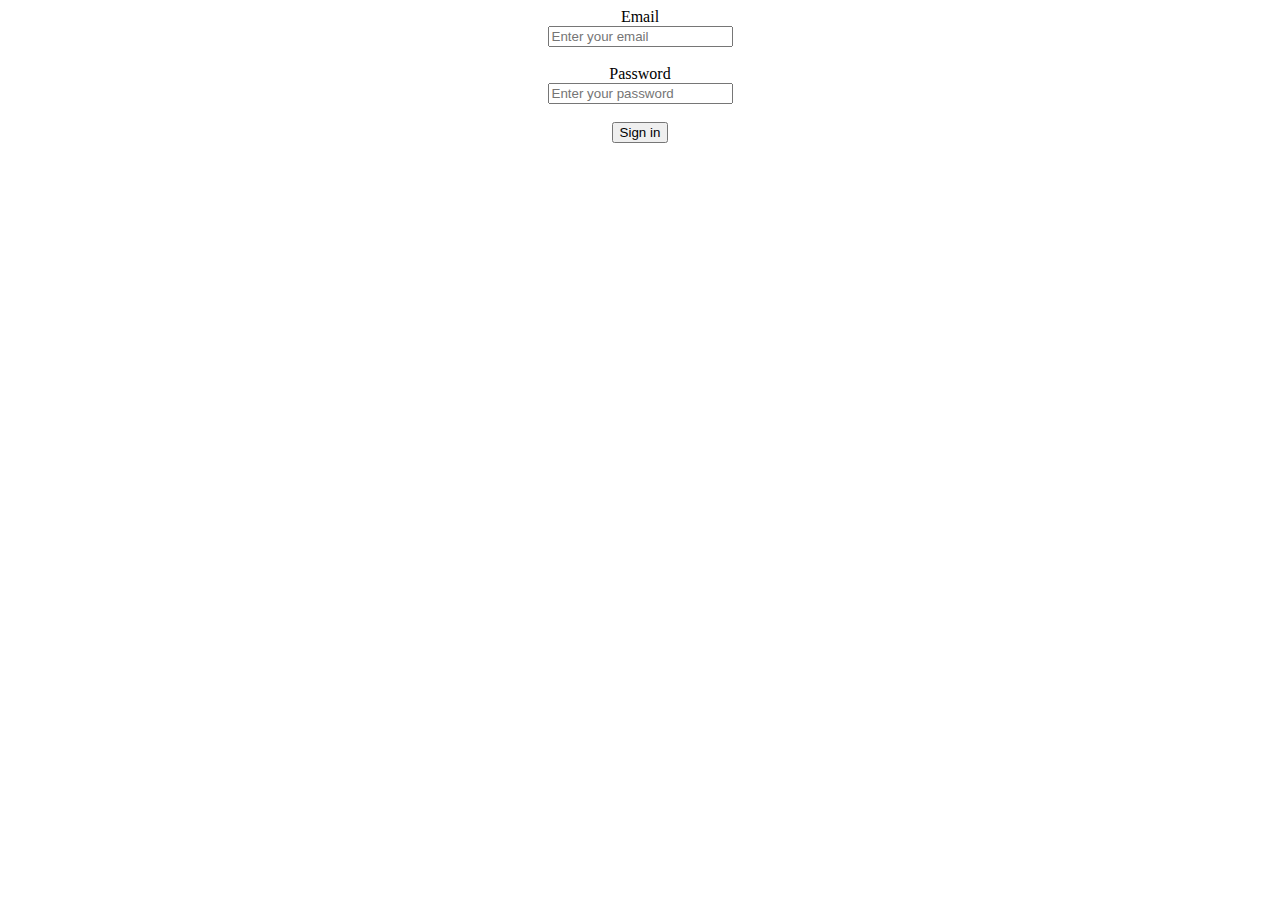
<file: Email/index.html>
<!DOCTYPE html>
<html lang="en">
<head>
    <meta charset="UTF-8">
    <meta http-equiv="X-UA-Compatible" content="IE=edge">
    <meta name="viewport" content="width=device-width, initial-scale=1.0">
    <title>Lesson 4</title>
    <style>
        .sign-in {
            text-align: center;
        }
    </style>
</head>
<body>
    <div class="sign-in">
        <form action="send.php" name="Registration" method="post">
    <label for="E-mail">Email</label>
</br>
    <input id="E-mail" type="email" name="mail" maxlength="100" placeholder="Enter your email">
</br>
</br>
   <label for="Password">Password</label>
</br>
   <input id="Password" type="password" placeholder="Enter your password">
</br>
</br>
<button type="submit">Sign in</button>
</form>
</div>
</body>
</html>
</file>
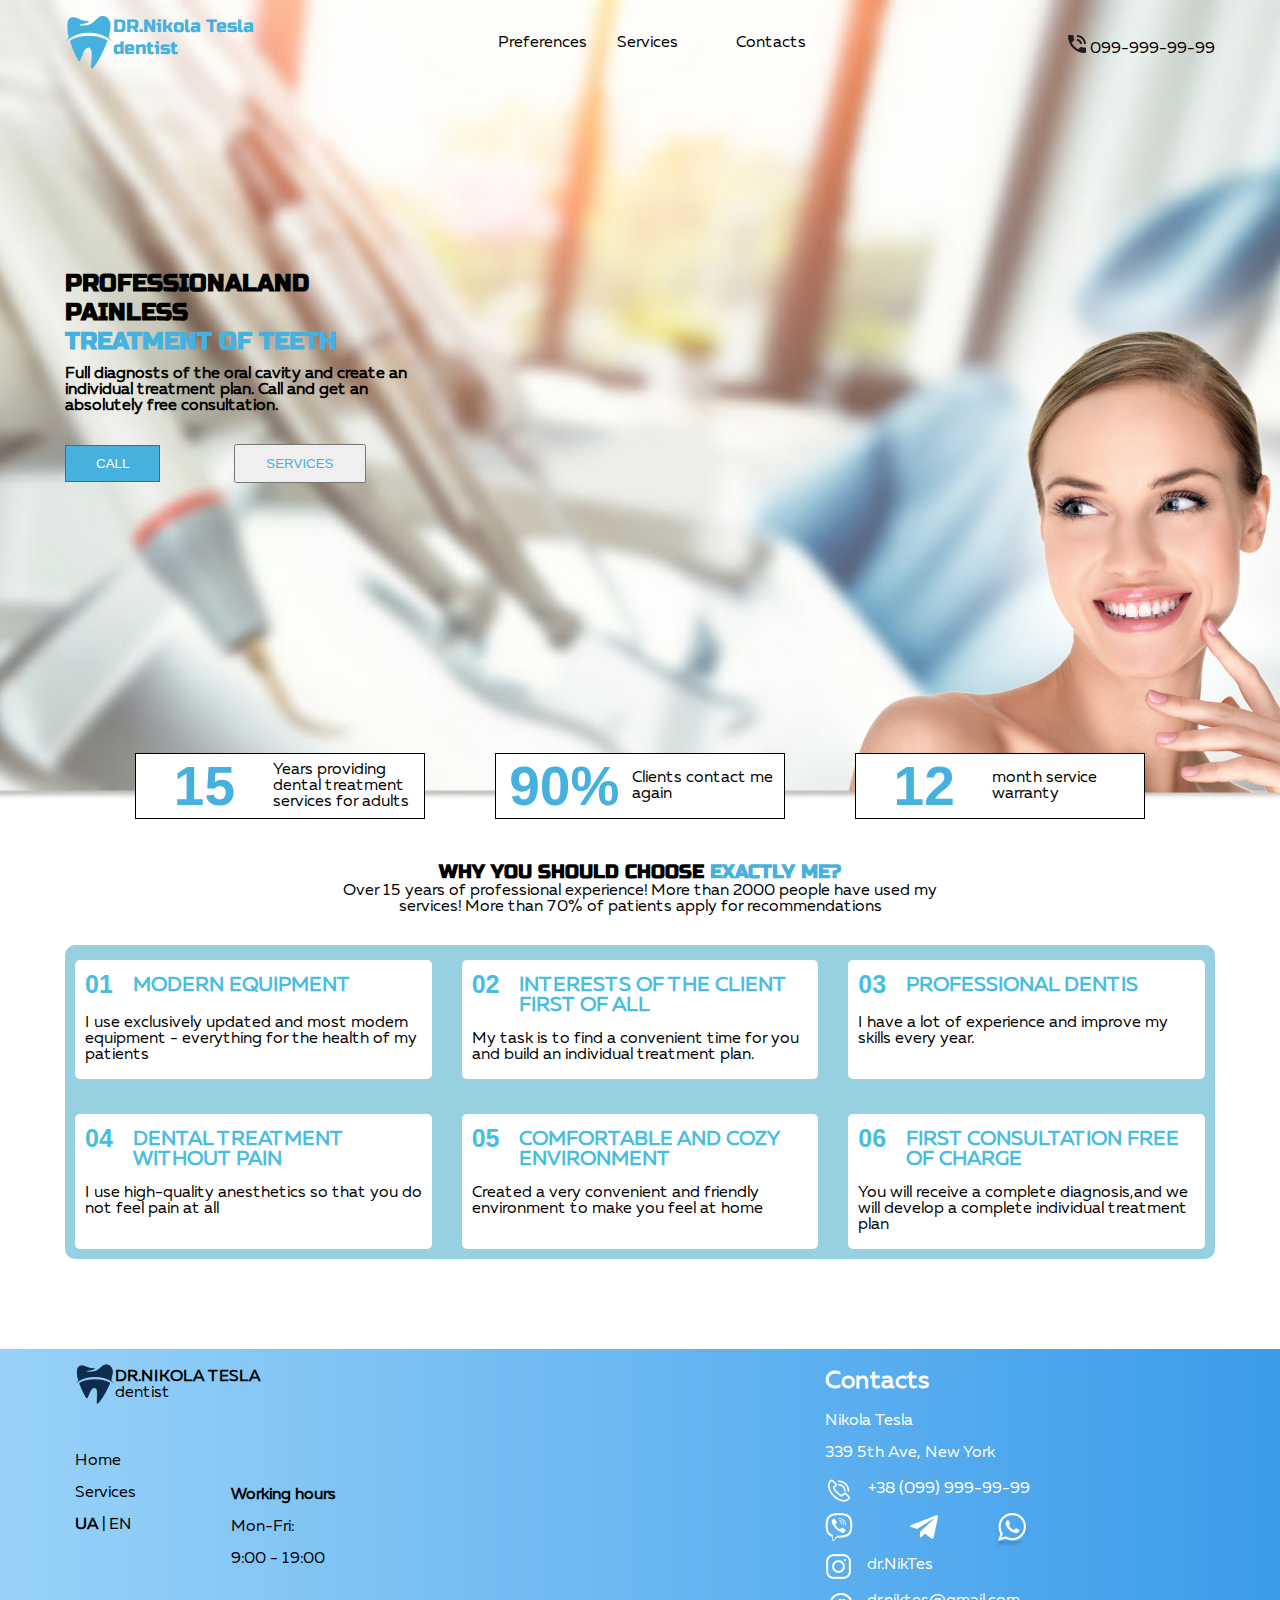
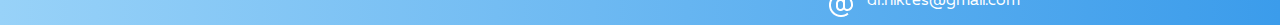
<file: lesson 10/index.html>
<!DOCTYPE html>
<html lang="en">
<head>
    <meta charset="UTF-8">
    <meta http-equiv="X-UA-Compatible" content="IE=edge">
    <meta name="viewport" content="width=device-width, initial-scale=1.0">
    <link rel="preconnect" href="https://fonts.googleapis.com">
    <link rel="preconnect" href="https://fonts.gstatic.com" crossorigin>
    <link href="https://fonts.googleapis.com/css2?family=Russo+One&display=swap" rel="stylesheet">
    <link rel="stylesheet" href="src/style.css">
    <link rel="stylesheet" href="src/styleregular.css">
    <title>Dentist</title>
</head>
<body>
 <div class="first-screen">
   <div class="text">
      <div class="picture">
   </div>
    <div class="logo">
 <img src="src/img/logo.png" alt="logo">
       <p class="name_logo"> DR.Nikola Tesla
        </br>dentist
      </p>
     </div>
     <div class="menu">
      <div><a  href="#">Preferences</a></div>
        <div><a href class>Services</a></div>
        <div><a href ="#">Contacts</a></div>
     </div>
     <div class="contacts">
        <img src="src/img/phone.svg" alt="phone">
        <a href="#">099-999-99-99</a>
     </div>
     <div class="block-2">
     <section class="heading">
      <h1>Professionaland 
         </br> Painless
      </br>
         <span class="blue">treatment of teeth</span>
      </h1>
<p class="head-info">Full diagnosts of the oral cavity and create an individual treatment plan. Call and get an absolutely free consultation.</p>
    <button class="btn-1">
      <a href="#">Call</a>
   </button>
   <button class="btn-2">
      <a href="#">SERVICES</a>
   </button>
</section> 

<div class="container-card">
   <div class="card-1">
     <p class="card-st1">15</p>
     <p class="card-st2">Years providing dental treatment services for adults</p>
   </div>
   <div class="card-2">
     <p class="card-st3">90%</p>
     <p class="card-st4">Clients contact me again</p>
   </div>
   <div class="card-3">
     <p class="card-st5">12</p>
     <p class="card-st6">month service warranty</p>
   </div>
  </div>
   </div>
</div>
 </div> 
 <div class="container-info">
   <div class="second-screen">
<div class="information">
   <p class="info-header">WHY YOU SHOULD CHOOSE 
<span>EXACTLY ME?</span>
   </p>
   <p class="info-txt">Over 15 years of professional experience! More than 2000 people have used my services!
       More than 70% of patients apply for recommendations
   </p>
</div>
   <div class="information-area">
      <div class="info-card1">
        <div class="cardboard-1"> 
         <p class="num-1">01</p> 
         <p class="subheader-1">MODERN  EQUIPMENT</p>
         </div>
         <p class="zone-1">I use exclusively updated and most modern equipment - everything for the health of my patients
         </p>
      </div>
      <div class="info-card2">
         <div class="cardboard-2">
         <p class="num-2">02</p>
         <p class="subheader-2">INTERESTS OF THE CLIENT FIRST OF ALL</p>
      </div>
         <p class="zone-2">My task is to find a convenient time for you and build an individual treatment plan.
         </p>
      </div>
      <div class="info-card3">
         <div class="cardboard-3">
         <p class="num-3">03</p>
         <p class="subheader-3">PROFESSIONAL DENTIS</p>
      </div>
         <p class="zone-3">I have a lot of experience and improve my skills every year.
         </p>
      </div>
      <div class="info-card4">
         <div class="cardboard-4">
         <p class="num-4">04</p>
         <p class="subheader-4">DENTAL TREATMENT WITHOUT PAIN</p>
      </div>
         <p class="zone-4">I use high-quality anesthetics so that you do not feel pain at all
         </p>
      </div>
      <div class="info-card5">
         <div class="cardboard-5">
         <p class="num-5">05</p>
         <p class="subheader-5">COMFORTABLE AND COZY ENVIRONMENT </p>
      </div>
         <p class="zone-5">Created a very convenient and friendly environment to make you feel at home
         </p>
      </div>
      <div class="info-card6">
         <div class="cardboard-6">
         <p class="num-6">06</p>
         <p class="subheader-6">FIRST CONSULTATION FREE OF CHARGE </p>
      </div>
         <p class="zone-6">You will receive a complete diagnosis,and we will develop a complete individual treatment plan
         </p>
      </div>
   </div>
</div>
</div>
<footer>
   <div class="footer-general">
   <div class="footer-first">
<div class="logo-footer">
   <img src="./src/img/tooth.png" alt="logo-tooth" width="50px">
   <p class="name-of-logo">DR.NIKOLA TESLA
   </br> <span class="smaller-lg">dentist</span>
   </p>
</div>
<div class="footer-info">
<div class="connection">
   <p class="home">Home</p>
   <p class="services">Services</p>
   <p class="language"><span class="lg-bold">UA </span>| EN</p>
</div>
<div class="work-info">
   <Span class="work-header">Working hours</Span>
   <p class="day">Mon-Fri:</p>
   <p class="hours">9:00 - 19:00</p>
</div>
</div>
</div>
<div class="footer-second">
   <h2>Contacts</h2>
   <p>Nikola Tesla</p>
   <p>339 5th Ave, New York</p>
   <div class="phones">
   <p class="phone-img"><img src="./src/img/phone.png" alt="telephone"></p> <p class="phone-num"> +38 (099) 999-99-99</p>
</div>
   <div class="image">
      <div><img src="./src/img/viber.png" alt="viber"></div>
      <div><img src="./src/img/telegram.png" alt="telegram"></div>
      <div><img src="./src/img/whatsapp.png" alt="Whatsapp"></div>
   </div>
   <div class="instagram">
      <p class="insta-img"><img src="./src/img/instagram.png" alt="instagram"></p>
      <p class="insta-name">dr.NikTes</p>
   </div>
   <div class="e-mail">
      <p class="mail-img"><img src="./src/img/email.png" alt="e-mail"></p>
      <p class="mail-name">dr.niktes@gmail.com</p>
   </div>
</div>
</div>
</footer>
</body>
</html>
</file>
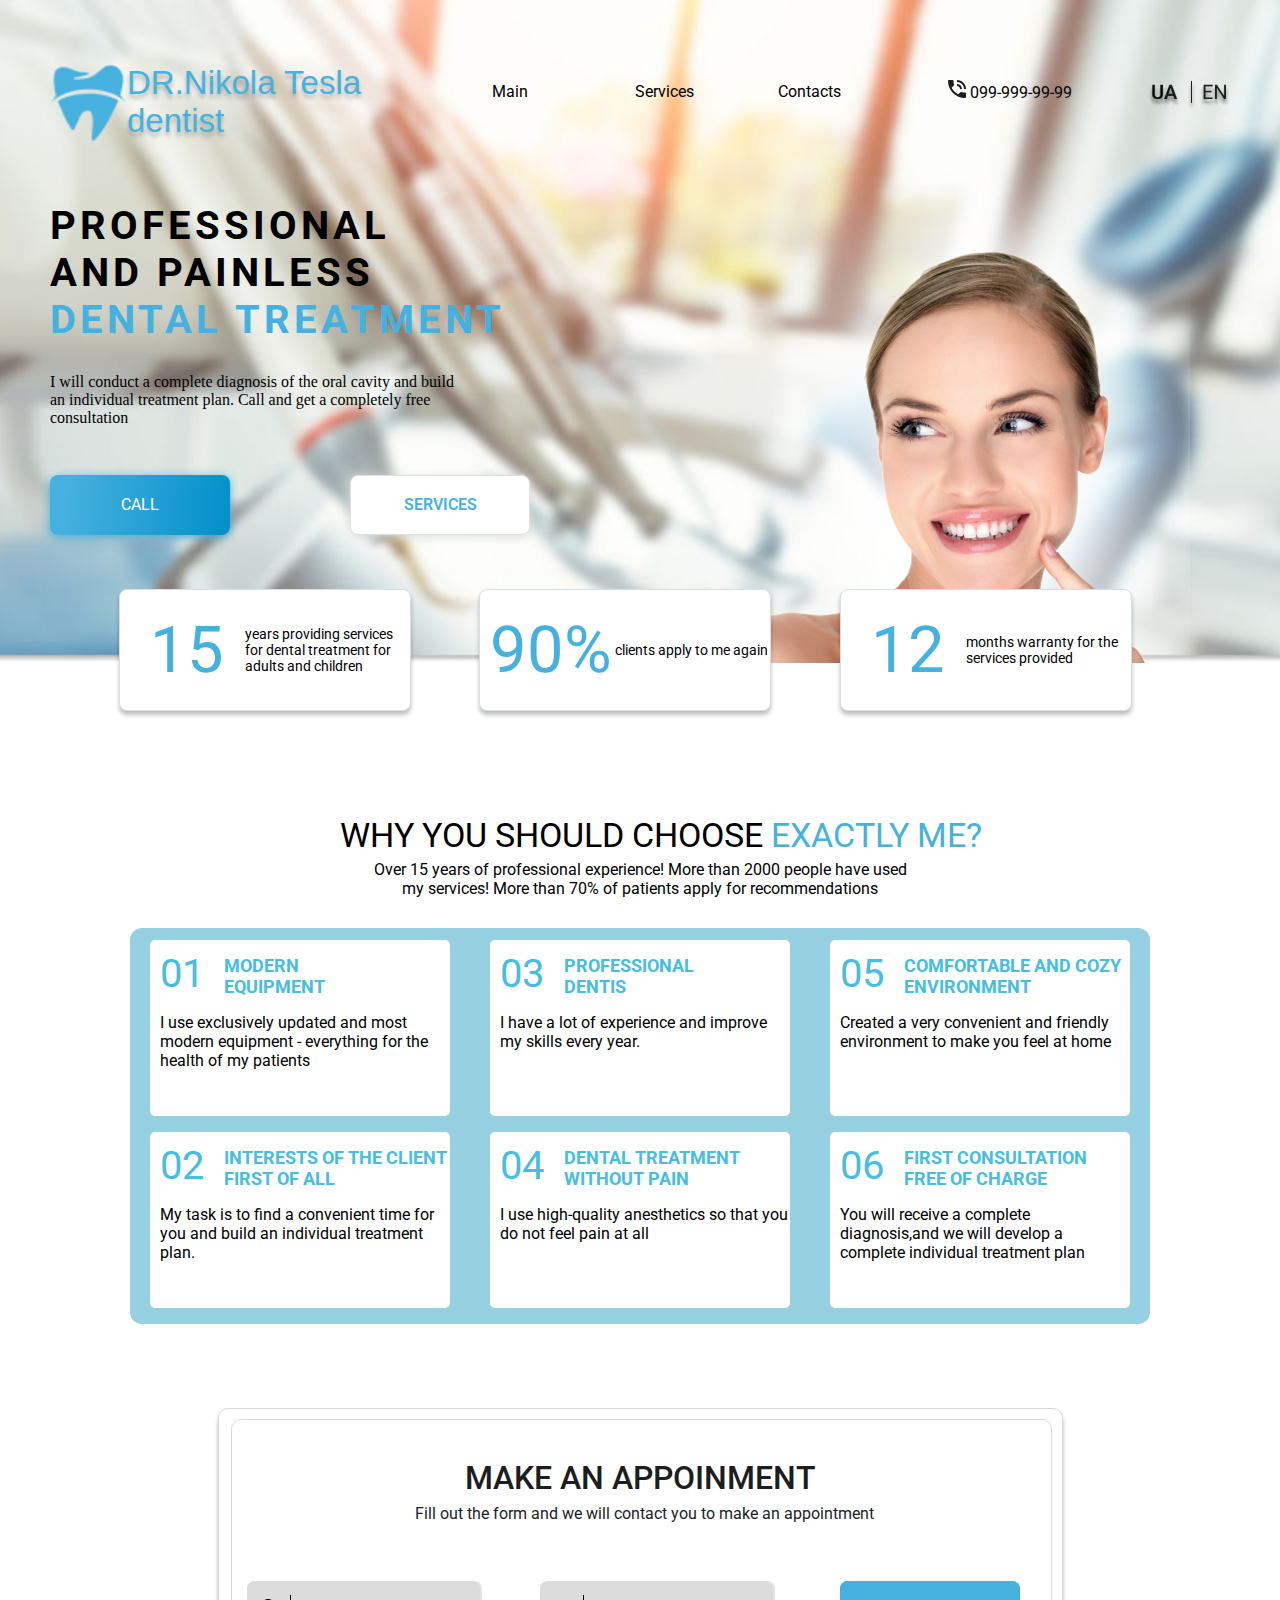
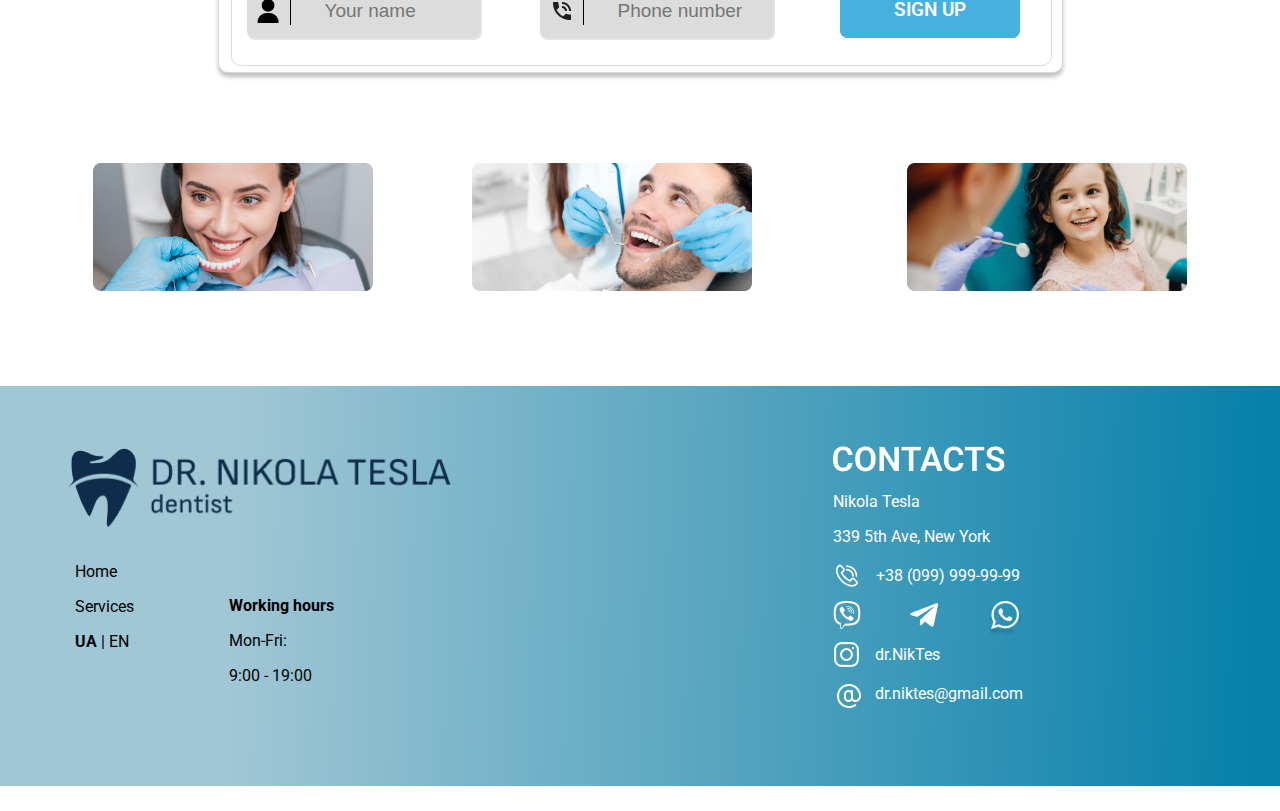
<file: lesson12/index.html>
<!DOCTYPE html>
<html lang="en">
<head>
    <meta charset="UTF-8">
    <meta http-equiv="X-UA-Compatible" content="IE=edge">
    <meta name="viewport" content="width=device-width, initial-scale=1.0">
    <link rel="preconnect" href="https://fonts.googleapis.com">
    <link rel="preconnect" href="https://fonts.gstatic.com" crossorigin>
    <link href="https://fonts.googleapis.com/css2?family=Russo+One&display=swap" rel="stylesheet">
    <link rel="stylesheet" href="src/style.css">
    <link rel="stylesheet" href="src/styleregular.css">
    <link rel="preconnect" href="https://fonts.googleapis.com"><link rel="preconnect" href="https://fonts.gstatic.com" crossorigin><link href="https://fonts.googleapis.com/css2?family=Montserrat&family=Roboto:wght@400;500;700&display=swap" rel="stylesheet">
    <title>Dentist</title>
</head>
<body>
 <div class="first-screen">
   <div class="picture">
   </div>
   <div class="text">
      
    <div class="logo">
    <img class="teath-logo" src="src/img/logo.png" alt="logo" >
       <p class="name_logo"> DR.Nikola Tesla
        </br><span class="logo_smaller">dentist</span>
      </p>
     </div>
     <div class="menu">
      <div><a  href="#">Main</a></div>
        <div><a href class>Services</a></div>
        <div><a href ="#">Contacts</a></div>
     </div>
     <div class="contacts">
        <img src="src/img/phone.svg" alt="phone">
        <a href="#">099-999-99-99</a>
     </div>
     <div class="language_panel">
      <img src="./src/img/Languages.png" alt="language">
      <!-- <p class="lg_option"><span class="lg-bold">UA </span>| EN</p> -->
     </div>
     <div class="block-2">
     <section class="heading">
      <h1>Professional 
         </br>and Painless
      </br>
         <span class="blue">dental treatment</span>
      </h1>
   </section> 
      <section class="heading-info">
<p class="head-info">I will conduct a complete diagnosis of the oral cavity and build 
   an individual treatment plan. Call and get a completely free consultation</p>
</section>
<div class="block-button">
   <div class="button-1">
      <button class="btn-1">
      <a href="#">Call</a>
   </button>
   </div>
   <div class="button-2">
      <button class="btn-2">
      <a href="#">SERVICES</a>
   </button> </div>  
</div>
<div class="block-button-ukr">
   <div class="button-1-ukr">
      <button class="btn-1">
      <a href="#">Зателефонувати</a>
   </button>
   </div>
   <div class="button-2-ukr">
      <button class="btn-2">
      <a href="#">Послуги</a>
   </button> </div>  
</div>


<div class="container-card">
   <div class="card-1">
     <p class="card-st1">15</p>
     <p class="card-st2">years providing services for dental treatment for adults and children</p>
   </div>
   <div class="card-2">
     <p class="card-st3">90%</p>
     <p class="card-st4">clients apply
      to me again</p>
   </div>
   <div class="card-3">
     <p class="card-st5">12</p>
     <p class="card-st6">months warranty
      for the services
      provided</p>
   </div>
  </div>
   </div>
</div>
 </div> 
 <div class="container-info">
   <div class="second-screen">
<div class="information">
   <p class="info-header">WHY YOU SHOULD CHOOSE 
<span>EXACTLY ME?</span>
   </p>
   <p class="info-txt">Over 15 years of professional experience! More than 2000 people have used my services!
       More than 70% of patients apply for recommendations
   </p>
</div>
   <div class="information-area">
      <div class="info-card1">
        <div class="cardboard-1"> 
         <p class="num-1">01</p> 
         <p class="subheader-1">MODERN  </br>EQUIPMENT</p>
         </div>
         <p class="zone-1">I use exclusively updated and most modern equipment - everything for the health of my patients
         </p>
      </div>
      <div class="info-card2">
         <div class="cardboard-2">
         <p class="num-2">02</p>
         <p class="subheader-2">INTERESTS OF THE CLIENT FIRST OF ALL</p>
      </div>
         <p class="zone-2">My task is to find a convenient time for you and build an individual treatment plan.
         </p>
      </div>
      <div class="info-card3">
         <div class="cardboard-3">
         <p class="num-3">03</p>
         <p class="subheader-3">PROFESSIONAL </br> DENTIS</p>
      </div>
         <p class="zone-3">I have a lot of experience and improve my skills every year.
         </p>
      </div>
      <div class="info-card4">
         <div class="cardboard-4">
         <p class="num-4">04</p>
         <p class="subheader-4">DENTAL TREATMENT WITHOUT PAIN</p>
      </div>
         <p class="zone-4">I use high-quality anesthetics so that you do not feel pain at all
         </p>
      </div>
      <div class="info-card5">
         <div class="cardboard-5">
         <p class="num-5">05</p>
         <p class="subheader-5">COMFORTABLE AND COZY ENVIRONMENT </p>
      </div>
         <p class="zone-5">Created a very convenient and friendly environment to make you feel at home
         </p>
      </div>
      <div class="info-card6">
         <div class="cardboard-6">
         <p class="num-6">06</p>
         <p class="subheader-6">FIRST CONSULTATION FREE OF CHARGE </p>
      </div>
         <p class="zone-6">You will receive a complete diagnosis,and we will develop a complete individual treatment plan
         </p>
      </div>
   </div>
   <div class="appoinment">
      <div class="appoinment-box">
         <p class="header-appoinment">Make an appoinment</p>
         <p class="subheader-appoinment">Fill out the form and we will contact you to make an appointment</p>
        <div class="input-style">
        <div class="input-name">
         <img src="./src/img/user 4.png" alt="user" class="user">
         <img src="./src/img/Line 12.png" alt="line" class="line">
         <input type="text" class="Your name" placeholder="Your name"></div>
         <div class="input-number">
            <img src="./src/img/-phone-in-talk_90490 4.png" alt="phone" class="phone">
            <img src="./src/img/Line 12.png" alt="line" class="line">
            <input type="tel" class="number" placeholder="Phone number"></div>

         <div class="appoinment-button">
            <button class="appoinment-btn">Sign Up</button>
         </div>
      </div>
      </div>
      </div>
      <div class="pictures">
         <div class="women">
            <img src="./src/img/Rectangle 16.png" alt="woman">
         </div>
         <div class="men">
            <img src="./src/img/Rectangle 18.png" alt="girl">
         </div>
         <div class="girl">
            <img src="./src/img/Rectangle 19.png" alt="man">
     </div>
   </div>
</div>
</div>
<footer>
   <div class="footer-general">
   <div class="footer-first">
<div class="logo-footer">
   <img src="./src/img/Logo (1).png" alt="logo-tooth" width="425px" height="90px">
</div>
<div class="mobile-logo">
   <img src="./src/img/Logo mobile footer.png" alt="mobile-logo">
</div>
<div class="footer-info">
<div class="connection">
   <p class="home">Home</p>
   <p class="services">Services</p>
   <p class="language"><span class="lg-bold">UA </span>| EN</p>
</div>
<div class="work-info">
   <Span class="work-header">Working hours</Span>
   <p class="day">Mon-Fri:</p>
   <p class="hours">9:00 - 19:00</p>
</div>
</div>
</div>
<div class="footer-second">
   <img src="./src/img/CONTACTS.png" alt="contacts">
   <p>Nikola Tesla</p>
   <p>339 5th Ave, New York</p>
   <div class="phones">
   <p class="phone-img"><img src="./src/img/phone.png" alt="telephone"></p> <p class="phone-num"> +38 (099) 999-99-99</p>
</div>
   <div class="image">
      <div><img src="./src/img/viber.png" alt="viber"></div>
      <div><img src="./src/img/telegram.png" alt="telegram"></div>
      <div><img src="./src/img/whatsapp.png" alt="Whatsapp"></div>
   </div>
   <div class="instagram">
      <p class="insta-img"><img src="./src/img/instagram.png" alt="instagram"></p>
      <p class="insta-name">dr.NikTes</p>
   </div>
   <div class="e-mail">
      <p class="mail-img"><img src="./src/img/email.png" alt="e-mail"></p>
      <p class="mail-name">dr.niktes@gmail.com</p>
   </div>
</div>
</div>
</footer>
</body>
</html>
</file>
<file: lesson 10/src/style.css>
html {
font-family: 'Muller regular', sans-serif;
}
.first-screen {
    background-image: url('./img/background.jpg');
   height:800px ;
   background-size:cover;
   background-position: 85%;
   margin: 0px;
   box-sizing: border-box;
   /* display: flex; */
   
}

body {
    margin: 0px;
    height:1200px;
}

.text {
    margin: 0 auto;
    width: 1150px;  
    display: flex;
    flex-wrap: wrap;
    justify-content: space-between;
    box-sizing: border-box;

}
.logo {
    display: flex;
    margin-top: 15px;
}
logo > img {
    max-height: 50px;
}

.name_logo {
    color: #46b1de;
    font-size: 18px;
    margin: 0px;  
    font-family: 'Russo One', sans-serif; 
}

.menu {
padding-top: 35px; 
display:grid;
grid-template-columns:1fr 1fr 1fr;
gap:30px;
}

a {
    text-decoration:none;
    color:black;
}

.menu>a {
    padding: 30px;
}

.contacts {
    margin-top:35px;
}

.block-2 {
box-sizing: border-box;
width: 1150px;

}

h1,.blue {
    text-transform: uppercase;
    font-size: 24px;
    font-weight: bolder;
    margin-bottom: 0px;
}
 section >h1 >span {
    color:#46b1de;
 }

 .heading {
   width:calc(30%);
   margin-top:200px;
   
 }

 .heading h1 {
   font-family: 'Russo one', sans-serif;
 }

 .head-info {
    word-break:break-word;
    font-weight: bolder;
    margin:0px;
    padding-top: 10px;
 }

 .btn-1,.btn-2 {
    box-sizing: border-box;
 }

 .btn-1 {
    border:1px solid rgb(100, 98, 98);
    background-color: #46b1de;
    color:azure;
    text-transform: uppercase;
    padding:10px 30px;
    margin-top: 30px;
 }

 .btn-1>a {
    color:white;
 }

 .btn-2>a {
    color:#46b1de;
 }

 .btn-2 {
    color:#46b1de;
    padding:10px 30px;
    margin-top: 30px;
    margin-left: 70px;
 }

 .container-card {
    margin-top: 270px;
    display: flex;
    justify-content: space-evenly;
 }

.picture {
   background-image: url('./img/lady.png');
   width: 650px;
   height: 650px;
   position: absolute;
    top: 162px;
    left: 780px;
}

.picture > img {
   width: 650px;
   height: 650px;
}

 .card-1, .card-2, .card-3 {
   border: 1px solid black;
   width: calc(25%);
   display: grid;
   grid-row: 1fr 1fr;
   grid-template-columns: 0.9fr 1fr;
   background-color: white;
   position: relative;
   justify-content: center;
   justify-items: center;
 }

 .card-st1, .card-st2, .card-st3, .card-st4, .card-st5, .card-st6 {
    margin:0px; 
    place-self: center;
 }

 .card-st1, .card-st3, .card-st5 {
    color:#46b1de;
    font-size: 55px; 
    font-family: 'Muller Bold', sans-serif;
    font-weight: bolder;
 }

 .card-st4, .card-st6 {
    justify-content: center;
 }

 .second-screen {
   box-sizing: border-box;
   width:1150px;
   margin: 0 auto;
   margin-bottom: 90px;
 }

 .information {
   padding-top: 60px;
   width:600px;
   margin:0 auto;
   margin-bottom: 30px;
 }

 .info-header {
text-transform: uppercase;
font-weight: 600;
font-size: larger;
text-align: center;
margin: 0;
font-family: "Russo one", sans-serif;

 }

 .info-header>span {
   color: #46b1de;
   font-family: "Russo one", sans-serif;
 }
 
 .info-txt {
   text-align: center;
  margin:0;
 }

 .information-area {
   background-color: #97d0e1;
   border-radius: 10px;
   display: grid;
   grid-template-columns: repeat(3 , 1fr);
   column-gap: 30px;
   row-gap: 20px;
   padding: 0px 10px 10px 10px;
   
 }

 .info-card1, .info-card2, .info-card3, .info-card4, .info-card5, .info-card6 {
background-color: white;
width: calc(100%);
margin: 0 auto;
margin-top: 15px;
border-radius: 5px;
 }

 .cardboard-1, .cardboard-2,.cardboard-3,.cardboard-4,.cardboard-5,.cardboard-6 {
   display:flex;
   color:#46bde1;
   font-size:20px;
   font-weight:bolder;
 }

 .num-1, .num-2,.num-3,.num-4,.num-5,.num-6 {
   padding: 10px 20px 0px 10px;
   margin: 0;
   font-family: 'Muller Bold',sans-serif;
   font-weight: bolder;
   font-size: 25px;
 }

 .subheader-1,.subheader-2, .subheader-3, .subheader-4, .subheader-5, .subheader-6 {
   margin: 0;
   padding-top: 15px;
 }

 .zone-1, .zone-2,.zone-3,.zone-4,.zone-5,.zone-6 {
   padding-left: 10px;
 }

 footer {
   background: linear-gradient(270deg, #3b9ceb, #98d2f8);
 }

 .footer-general{
   display: flex;
   width:1150px;
   margin: 0 auto;
 }

 .footer-first{
   width:calc(50%);
 }

.logo-footer {
   display: flex;
   padding: 10px;
   box-sizing: border-box;
}

.logo-footer >img {
  width: 40px;
  height: 40px;
  margin-top: 5px;
}

.footer-info ,.phones , .image , .instagram , .e-mail {
   display: flex;
}
 .connection {
   padding: 10px;
 }

 .work-info {
   margin: 60px 15px 0px 85px;
 }
 .lg-bold, .work-header, .name-of-logo {
   font-weight: bold;
 }

 .name-of-logo {
  margin-top:10px;
 }
 
 .smaller-lg {
  font-weight: 400;
 }

 .footer-second {
   color:white;
   margin: 0 auto;
 }

 .phone-img , .insta-img, .mail-img {
  margin-top:0px;
  margin-bottom:0px;
 }

 .phone-num, .insta-name  {
  margin-top:4px;
  margin-left:15px;
 }

 .image {
  justify-content: space-between;
 }
 .mail-name {
  margin-top:4px;
  margin-left:10px;
 }
</file>
<file: lesson 10/src/styleregular.css>
@font-face {
    font-family: 'Muller Regular';
    src:url(../fonts/MullerRegular.woff) format("woff");
    src:url(../fonts/MullerRegular.woff2) format("woff2");
    font-weight: 400;
    font-style: normal;
}
</file>
<file: lesson12/src/style.css>
html {
/* font-family: 'Roboto', sans-serif; */
box-sizing: border-box;
height: 2411px;
}

.first-screen {
    background-image: url('./img/background.jpg');
   height:663px ;
   background-size:cover;
   background-position: 85%;
   margin: 0px;
   box-sizing: border-box; 
}

body {
    margin: 0px;
    height:1200px;
}

.text {
    margin: 0 auto;
    width: 1180px;  
    display: flex;
    flex-wrap: wrap;
    justify-content: space-between;
    box-sizing: border-box;
    position: relative;

}
.logo {
    display: flex;
    margin-top: 64px;
    margin-right: 38px;
}

.teath-logo {
  width:77px;
  height:77px;
}

logo > img {
    max-height: 50px;
}

.name_logo {
    color: #46b1de;
    font-size: 33px;
    margin: 0px;  
    font-family: 'Sofia_Sans', sans-serif; 
    text-shadow: 0px 4px 4px rgba(0, 0, 0, 0.25);
}

.logo-smaller {
  font-family: 'Sofia_Sans', sans-serif;
  font-size: 28px;
  text-shadow: 0px 4px 4px rgba(0, 0, 0, 0.25), 0px 4px 4px rgba(0, 0, 0, 0.25);
}

.lg_option {
  margin: 0px;
}

.language_panel {
  margin-top: 81px;
  margin-left:23px;
}

.menu {
margin-top: 82px; 
margin-left:39.78px;
margin-right: 26px;
display:grid;
grid-template-columns:1fr 1fr 1fr;
gap:80px;
}

a {
    text-decoration:none;
    color:black;
    font-family: 'Roboto',sans-serif;
    font-weight: 400;
    font-style: normal;
    font-size: 16px;
}

.menu>a {
    padding: 30px;
}

.contacts {
    margin-top:80px;
    margin-left:27px;
}

.block-2 {
box-sizing: border-box;
width: 1150px;
margin-top:34px;

}

h1,.blue {
    text-transform: uppercase;
    margin-bottom: 0px;
    font-family: 'Roboto';
    font-style: normal;
    font-weight: 700;
    font-size: 40px;
    letter-spacing: 0.1em;
}
 section >h1 >span {
    color:#46b1de;
 }

 .heading {
   width:calc(52%);
 }

 .heading-info {
  width:calc(36%);
 }

 .head-info {
    word-break:break-word;
    font-family: 'Roboto Regular';
    font-style: normal;
    font-weight: 400;
    font-size: 16px;  
    margin-top:30px;
    margin-bottom: 18px;  
 }

 .block-button-ukr{
  display: none;
 }

 .block-button {
  width:calc(45%);
  display: flex;
  flex-direction: row;
  align-items: center;
  gap: 120px;
  margin-top: 48px;
 }

 .btn-1,.btn-2>a {
    box-sizing: border-box;
    font-weight:600;
    font-family: 'Roboto';
    font-size: 16px;
 }

 .btn-1 { 
    color:azure;
    text-transform: uppercase;
    background: linear-gradient(97.59deg, #46B1DE 9.8%, #0591CC 95.1%);
    box-shadow: 0px 2px 10px #46B1DE;
    border-radius: 8px;
    border: none;
    width: 180px;
    height: 60px;
 }

 .btn-1>a {
    color:white;
 }

 .btn-2>a {
    color:#46b1de;
 }

 .btn-2 {
    color:#46b1de;
    padding: 10px 30px;
    width: 180px;
    height: 60px;
    border: none;
    background: #FFFFFF;
    mix-blend-mode: normal;
    border: 1px solid #DDE0DC;
    box-shadow: 0px 2px 10px #dde0dc;
    border-radius: 8px;
    text-transform: uppercase;
 }

 .container-card {
    margin-top:54px;
    display: flex;
    justify-content: space-evenly;
 }

.picture {
   background-image: url('./img/lady.png');
    width: 572px;
    height: 580px;
    position: absolute;
    top: 83px;
    left: 618px;
  
}


 .card-1, .card-2, .card-3 {
   display: grid;
   grid-row: 1fr 1fr;
   grid-template-columns: 0.7fr 1fr;
   background-color: white;
   position: relative;
   justify-content: center;
   justify-items: center;
   width: 280px;
   height: 120px;
   background: #FFFFFF;
   border: 1px solid #D8E1E1;
   box-shadow: 0px 4px 4px rgb(0 0 0 / 25%);
   border-radius: 8px;
   padding-left: 10px;
 }

 .card-st1, .card-st2, .card-st3, .card-st4, .card-st5, .card-st6 {
    margin:0px; 
    place-self: center;
 }

 .card-st1, .card-st3, .card-st5 {
    color:#46b1de;
    /* font-weight: bold; */
    font-family: 'Roboto';
    font-style: normal;
    font-weight: 400;
    font-size: 65px;
 }

 .card-st2, .card-st4, .card-st6 {
    justify-content: center;
    font-family: 'Roboto';
    font-size: 14px;
 }

 .second-screen {
   box-sizing: border-box;
   width:1150px;
   margin: 0 auto;
   margin-bottom: 90px;
 }

 .information {
   padding-top: 152px;
   width:600px;
   margin:0 auto;
   margin-bottom: 30px;
 }

 .info-header {
  text-transform: uppercase;
  width:670px;
  margin: 0;
  font-family: 'Roboto';
  font-style: normal;
  font-weight: 400;
  font-size: 34px;
/* font-family: "Russo one", sans-serif; */

 }

 .info-header>span {
   color: #46b1de;
   /* font-family: "Russo one", sans-serif; */
 }
 
 .info-txt {
   text-align: center;
    margin:0 auto;
    width: calc(90%);
    padding-top: 5px;
    font-family: 'Roboto';
    font-style: normal;
    font-weight: 400;
    font-size: 16px;
 }

 .information-area {
   background-color: #97d0e1;
   border-radius: 12px;
   display: grid;
   grid-template-columns: repeat(3 , 1fr);
   column-gap: 40px;
   row-gap: 12px;
   padding: 12px 20px;
   width: 1020px;
  height: 396px;
  margin: 0 auto;
  box-sizing: border-box;
   
 }

 .info-card1 {
  order:1;
 }

 .info-card3 {
  order:2;
 }

 .info-card5{
  order:3;
 }

 .info-card2{
  order:4;
 }

 .info-card4 {
  order:5;
 }

 .info-card6{
  order:6;
 }

 .info-card1, .info-card2, .info-card3, .info-card4, .info-card5, .info-card6 {
  background-color: white;
  width: calc(100%);
  margin: 0 auto;
  border-radius: 5px;
  width: 300px;
  height: 176px;
 }

 .cardboard-1, .cardboard-2,.cardboard-3,.cardboard-4,.cardboard-5,.cardboard-6 {
   display:flex;
   color:#46bde1;
   font-size:20px;
   font-weight:bolder;
 }

 .num-1, .num-2,.num-3,.num-4,.num-5,.num-6 {
   padding: 10px 20px 0px 10px;
   margin: 0;
   font-family: 'Roboto';
    font-style: normal;
    font-weight: 400;
    font-size: 40px;
 }

 .subheader-1,.subheader-2, .subheader-3, .subheader-4, .subheader-5, .subheader-6 {
   margin: 0;
   padding-top: 15px;
   font-family: 'Roboto';
   font-style: normal;
   font-weight: 700;
   font-size: 18px;
 }

 .zone-1, .zone-2,.zone-3,.zone-4,.zone-5,.zone-6 {
   padding-left: 10px;
   font-family: 'Roboto';
    font-style: normal;
    font-size: 16px;
 }

.appoinment {
  box-sizing: border-box;
  width: 845px;
 height: 265px;
 background: #FFFFFF;
border: 1px solid #D9D9D9;
box-shadow: 0px 4px 4px rgba(0, 0, 0, 0.25);
border-radius: 10px;
margin: 0 auto;
margin-top: 84px;

}

.appoinment-box {
  box-sizing: border-box;
  width: 821px;
  height: 247px;
  background: #FFFFFF;
  border: 1px solid #D9D9D9;
  backdrop-filter: blur(2px);
  border-radius: 10px;
  padding: 10px 9px 8px 15px;
  margin: 0 auto;
  margin: 10px 9px 8px 12px;
}

.header-appoinment {
  font-family: 'Roboto';
font-style: normal;
font-weight: 500;
font-size: 32px;
text-align: center;
text-transform: uppercase;
color: #1B1D1F;
margin: 0;
padding: 29px 33px 7px 25px;
}

.subheader-appoinment {
  font-family: 'Roboto';
  font-style: normal;
  font-weight: 400;
  font-size: 16px;
  text-align: center;
  color: #1B1D1F;
  margin: 0;
}

.input-style {
position: relative;
margin-top: 58px;
display: flex;
}

.user, .phone{
position: absolute;
padding: 18px 10px 15px 10px;
}

.line {
  padding: 14px 43px;
  position: absolute;
}

.input-name , .input-number{
  width: 233px;
  height: 57px;
  background: rgba(217, 217, 217, 0.71);
  border-radius: 8px;
}

.input-number{
  margin-left: 60px;
}

input[type="text"] {
  width: 155px;
    padding-left: 78px;
    height: 57px;
    border: 0;
    background: rgba(217, 217, 217, 0.71);
    border-radius: 8px;
    font-size: 19px;
}

input[type="tel"] {
  width: 155px;
    padding-left: 78px;
    height: 57px;
    border: 0;
    background: rgba(217, 217, 217, 0.71);
    border-radius: 8px;
    font-size: 19px;

}

.appoinment-button {
  background-color: #46B1DE;
  border-radius: 8px;
  width: 180px;
 height: 57px;
 margin-left: 67px;
}

.appoinment-btn {
  background-color: #46B1DE;
  border-radius: 8px;
  width: 180px;
 height: 57px;
 padding: 16px 35px;
 text-transform: uppercase;
 color:white;
 font-family: 'Roboto';
font-style: normal;
font-weight: 600;
font-size: 19px;
border:0;

}

.pictures {
  display: grid;
  grid-template-columns: 1fr 1fr 1fr;
  column-gap: 70px;
  grid-row: 1fr 1fr 1fr;
  margin-top: 90px;
  margin-bottom: 91px;
}

.women, .girl, .man {
  margin:0 auto;
}

 footer {
   font-family: 'Roboto';
   font-weight: 400;
   height: 400px;
   background: linear-gradient(91.75deg, #A1C7D4 18.06%, #0680AA 98.16%);
 }

 .footer-general{
   display: flex;
   width:1150px;
   margin: 0 auto;
 }

 .footer-first{
   width:calc(50%);
   margin-top: 60px;
 }

.logo-footer {
   display: flex;
   box-sizing: border-box;
}
.mobile-logo {
  display: none;;
}

.footer-info ,.phones , .image , .instagram , .e-mail {
   display: flex;
}
 .connection {
   padding: 10px;
 }

 .work-info {
   margin: 60px 15px 0px 85px;
 }
 .lg-bold, .work-header, .name-of-logo {
   font-weight: bold;
 }

 .name-of-logo {
  margin-top:10px;
 }
 
 .smaller-lg {
  font-weight: 400;
 }

 .footer-second {
   color:white;
   margin: 0 auto;
   margin-top: 60px;
 }

 .phone-img , .insta-img, .mail-img {
  margin-top:0px;
  margin-bottom:0px;
 }

 .phone-num, .insta-name  {
  margin-top:4px;
  margin-left:15px;
 }

 .image {
  justify-content: space-between;
 }
 .mail-name {
  margin-top:4px;
  margin-left:10px;
 }

  @media (min-width:480px) and (max-width:768px) {
  .first-screen {
    position: relative;
  }

  .picture {
    width: 572px;
    height: 580px;
    position: absolute;
    top: 221px;
    left:-60px;
    transform: scale(0.5);
  }

 .text {
  width: -webkit-fill-available;
 }

 .logo {
  margin-top:30px;
  margin-left:10px;
 }

 .teath-logo{
  width: 34px;
  height: 34px;
 }

 .name_logo {
  font-size: 17px;
  margin: 0px;
 }

 .menu{
  display: none;
 }

 .contacts {
  position: absolute;
  left: 265px;
  margin-top: 31px;
 }
 
 .language_panel {
  display: none;
 }

 .block-2 {
  width:max-content;
 }

 .heading {
  width: -webkit-fill-available;
  text-align: center;
 }

 h1 {
  font-size: 22px;
 }

 .blue {
  font-size:22px;
 }

 .heading-info {
  width: -webkit-fill-available;
  text-align: center;
}

.block-button {
  display: none;
}

.block-button-ukr {
  display: flex;
  box-sizing: border-box;
  margin: 20px 25px;
  width: -webkit-fill-available;
}
.button-2-ukr {
  padding-left: 30px;
    margin-left: auto;
}
.container-card {
  display: none;
}

.container-info {
  width:auto;
}
.info-card1 {
  order:1;
 }

 .info-card3 {
  order:3;
 }

 .info-card5{
  order:5;
 }

 .info-card2{
  order:2;
 }

 .info-card4 {
  order:4;
 }

 .info-card6{
  order:6;
 }
 .second-screen {
  box-sizing: border-box;
  margin-bottom: 90px;
  width:-webkit-fill-available;;
}

.information {
  padding-top: 50px;
  margin-bottom: 30px;
  width:auto;
}

.info-header{
  text-align: center;
  word-break: break-word;
  font-size: 22px;
  width:auto;
}

.info-txt {
  text-align: center;
  padding-top: 5px;
  font-family: 'Roboto';
  font-style: normal;
  font-weight: 400;
  font-size: 16px;
  text-align: center;
  width:auto;
}

.information-area {
  background-color: #97d0e1;
  border-radius: 12px;
  grid-template-columns: 1fr;
  display: grid;
  column-gap: 40px;
  row-gap: 12px;
  padding: 12px 20px;
  width: 340px;
  height: 396px;
  margin: 0 auto;
  box-sizing: border-box;
  overflow: scroll;
}

  .pictures {
      display: grid;
      column-gap: 70px;
      row-gap: 40px;
      grid-row: 1fr 1fr 1fr;
      margin-top: 90px;
      margin-bottom: 91px;
  }

  .appoinment {
    box-sizing: border-box;
    width: 371px;
    height: 320px;
    background: #FFFFFF;
    border: 1px solid #D9D9D9;
    box-shadow: 0px 4px 4px rgb(0 0 0 / 25%);
    border-radius: 10px;
    margin: 0 auto;
    margin-top: 44px;
  }

  .appoinment-box {
    box-sizing: border-box;
    width: 350px;
    height: 300px;
    background: #FFFFFF;
    border: 1px solid #D9D9D9;
    backdrop-filter: blur(2px);
    border-radius: 10px;
    padding: 10px 9px 8px 15px;
    margin: 0 auto;
    margin: 10px 9px 8px 12px;
  }

  .header-appoinment {
    font-family: 'Roboto';
    font-style: normal;
    font-weight: 500;
    font-size: 22px;
    text-align: center;
    text-transform: uppercase;
    color: #1B1D1F;
    margin: 0;
    padding: 29px 33px 7px 25px;
  }

  .subheader-appoinment {
    font-family: 'Roboto';
    font-style: normal;
    font-weight: 400;
    font-size: 16px;
    text-align: center;
    color: #1B1D1F;
    margin: 0;
}

.input-style {
  border-radius: 8px;
  position: relative;
  margin-top: 18px;
  flex-direction:column;
}


.input-name, .input-number {
  width: 233px;
  height: 47px;
  background: rgba(217, 217, 217, 0.71);
  border-radius: 8px;
  margin-bottom: 10px;
  margin: 0 auto;
  margin-bottom: 10px;
}

.user, .phone {
  position: absolute;
  padding: 15px 10px 15px 10px;
}

input[type="text"], input[type="tel"] {
  width: 155px;
  padding-left: 78px;
  height: 47px;
  border: 0;
  background: rgba(217, 217, 217, 0.71);
  border-radius: 8px;
  font-size: 19px;
}

.appoinment-button {
  background-color: #46B1DE;
  border-radius: 8px;
  width: 180px;
  height: 47px;
  margin-left: 17px;
  margin: 0 auto;
}

.appoinment-btn {
  background-color: #46B1DE;
  border-radius: 8px;
  width: 180px;
  height: 47px;
  padding: 12px 35px;
  text-transform: uppercase;
  color: white;
  font-family: 'Roboto';
  font-style: normal;
  font-weight: 600;
  font-size: 16px;
  border: 0;
}

.pictures {
  display: grid;
  grid-template-columns: 1fr;
  column-gap: 70px;
  row-gap: 40px;
  margin-top: 50px;
  margin-bottom: 91px;
}

.men {
  margin:0 auto;
}

footer{
  height:568px;
}

  .logo-footer {
    display: none;
  }

.mobile-logo {
  display: contents;
}
.footer-general {
  display: block;
  width:-webkit-fill-available;
}

.image {
  display: none;
 }
}
 

@media (min-width:990px) and (max-width:1100px) {
  .first-screen {
    position: relative;
  }

  .picture {
    width: 572px;
    height: 580px;
    position: absolute;
    top: 161px;
    left: 180px;
    transform: scale(0.7);
  }

 .text {
  justify-content: space-around;
  width: -webkit-fill-available;
 }

 .logo {
  margin-top:30px;
  margin-left:10px;
 }



 .menu{
  display: none;
 }

 .contacts {
  margin-top: 30px;
  margin-left: 27px;
  position: static;
 }
 
 .language_panel {
  display: none;
 }

 .block-2 {
  width: -webkit-fill-available;
 }
 .heading {
  width: -webkit-fill-available;
  text-align: center;
 }

 h1 {
  font-size: 22px;
 }

 .blue {
  font-size:22px;
 }

 .heading-info {
  width: -webkit-fill-available;
  text-align: center;
  padding-left: 18px;
}
.head-info {
  word-break: break-word;
  font-family: 'Roboto Regular';
  font-style: normal;
  font-weight: 400;
  font-size: 14px;
  margin-top: 5px;
  margin-bottom: 18px;
}

.block-button {
  display: none;
}

.block-button-ukr {
  display: flex;
  box-sizing:border-box;
  justify-content: center;
  margin: 20px 25px;
}
.button-1-ukr {
  margin-right: 30px;
}
.container-card {
  display: none;
}

.container-info {
  width:auto;
}
.info-card1 {
  order:1;
 }

 .info-card3 {
  order:3;
 }

 .info-card5{
  order:5;
 }

 .info-card2{
  order:2;
 }

 .info-card4 {
  order:4;
 }

 .info-card6{
  order:6;
 }
 .second-screen {
  box-sizing: border-box;
  margin-bottom: 90px;
  width:-webkit-fill-available;;
}

.information {
  padding-top: 50px;
  margin-bottom: 30px;
  width:auto;
}

.info-header{
  text-align: center;
  word-break: break-word;
  font-size: 22px;
  width:auto;
}

.info-txt {
  text-align: center;
  padding-top: 5px;
  font-family: 'Roboto';
  font-style: normal;
  font-weight: 400;
  font-size: 16px;
  text-align: center;
  width:auto;
}

.information-area {
  background-color: #97d0e1;
  border-radius: 12px;
  grid-template-columns: 1fr;
  display: grid;
  column-gap: 40px;
  row-gap: 12px;
  padding: 12px 20px;
  width: 340px;
  height: 396px;
  margin: 0 auto;
  box-sizing: border-box;
  overflow: scroll;
}

  .pictures {
      display: grid;
      column-gap: 70px;
      row-gap: 40px;
      grid-row: 1fr 1fr 1fr;
      margin-top: 90px;
      margin-bottom: 91px;
  }

  .appoinment {
    box-sizing: border-box;
    width: 371px;
    height: 320px;
    background: #FFFFFF;
    border: 1px solid #D9D9D9;
    box-shadow: 0px 4px 4px rgb(0 0 0 / 25%);
    border-radius: 10px;
    margin: 0 auto;
    margin-top: 44px;
  }

  .appoinment-box {
    box-sizing: border-box;
    width: 350px;
    height: 300px;
    background: #FFFFFF;
    border: 1px solid #D9D9D9;
    backdrop-filter: blur(2px);
    border-radius: 10px;
    padding: 10px 9px 8px 15px;
    margin: 0 auto;
    margin: 10px 9px 8px 12px;
  }

  .header-appoinment {
    font-family: 'Roboto';
    font-style: normal;
    font-weight: 500;
    font-size: 22px;
    text-align: center;
    text-transform: uppercase;
    color: #1B1D1F;
    margin: 0;
    padding: 29px 33px 7px 25px;
  }

  .subheader-appoinment {
    font-family: 'Roboto';
    font-style: normal;
    font-weight: 400;
    font-size: 16px;
    text-align: center;
    color: #1B1D1F;
    margin: 0;
}

.input-style {
  border-radius: 8px;
  position: relative;
  margin-top: 18px;
  flex-direction:column;
}


.input-name, .input-number {
  width: 233px;
  height: 47px;
  background: rgba(217, 217, 217, 0.71);
  border-radius: 8px;
  margin-bottom: 10px;
  margin: 0 auto;
  margin-bottom: 10px;
}

.user, .phone {
  position: absolute;
  padding: 15px 10px 15px 10px;
}

input[type="text"], input[type="tel"] {
  width: 155px;
  padding-left: 78px;
  height: 47px;
  border: 0;
  background: rgba(217, 217, 217, 0.71);
  border-radius: 8px;
  font-size: 19px;
}

.appoinment-button {
  background-color: #46B1DE;
  border-radius: 8px;
  width: 180px;
  height: 47px;
  margin-left: 17px;
  margin: 0 auto;
}

.appoinment-btn {
  background-color: #46B1DE;
  border-radius: 8px;
  width: 180px;
  height: 47px;
  padding: 12px 35px;
  text-transform: uppercase;
  color: white;
  font-family: 'Roboto';
  font-style: normal;
  font-weight: 600;
  font-size: 16px;
  border: 0;
}

.pictures {
  display: grid;
  grid-template-columns: 1fr;
  column-gap: 70px;
  row-gap: 40px;
  margin-top: 50px;
  margin-bottom: 91px;
}

.men {
  margin:0 auto;
}

footer{
  height:368px;
}

  .logo-footer {
    display: none;
  }

.mobile-logo {
  display: contents;
}
.footer-general {
  display: flex;
  width: -webkit-fill-available;
}

.image {
  display: none;
 }
}
</file>
<file: lesson12/src/styleregular.css>
@font-face {
    font-family: 'Muller Regular';
    src:url(../fonts/MullerRegular.woff) format("woff");
    src:url(../fonts/MullerRegular.woff2) format("woff2");
    font-weight: 400;
    font-style: normal;
}
</file>
